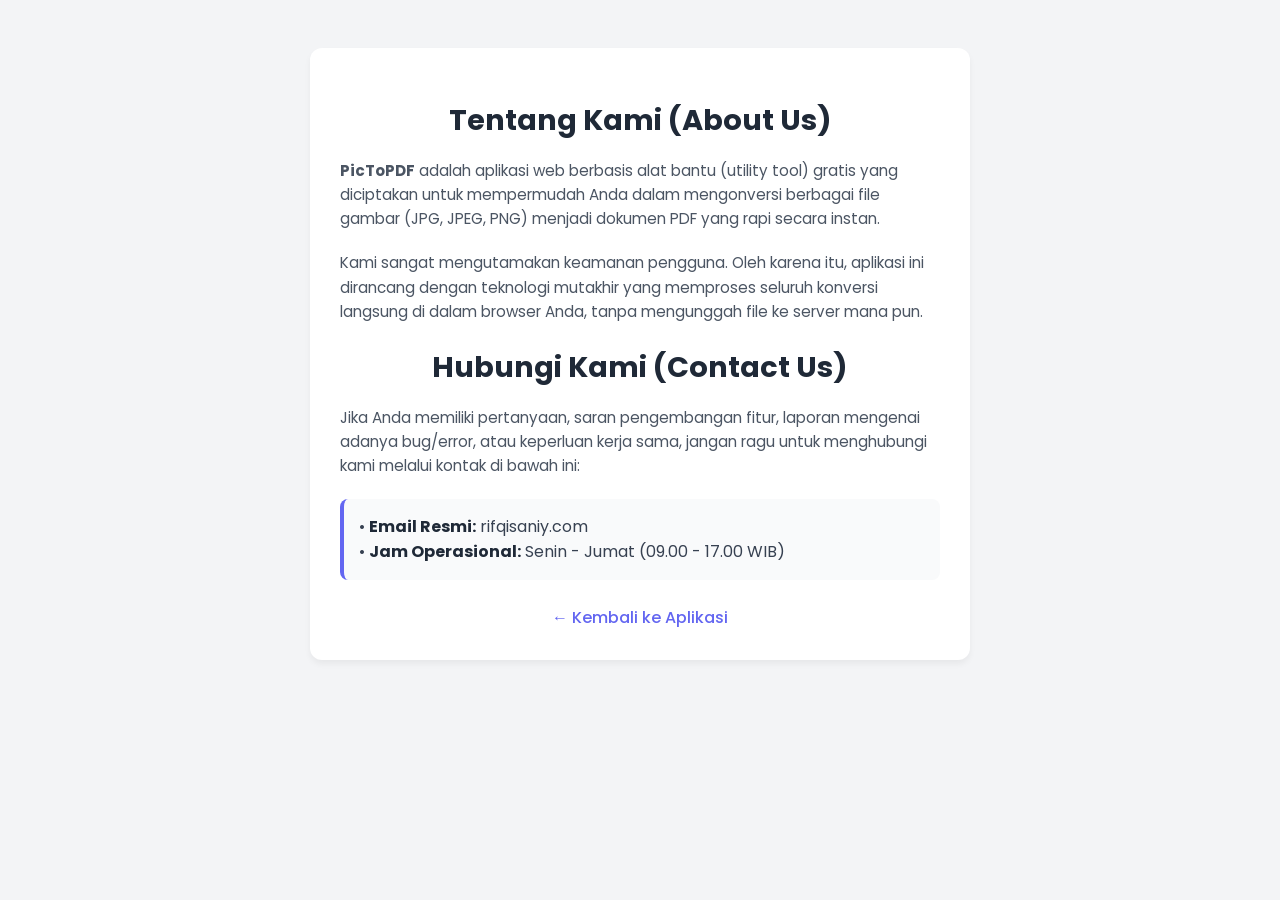
<file: about.html>
<!DOCTYPE html>
<html lang="id">
<head>
    <meta charset="UTF-8">
    <meta name="viewport" content="width=device-width, initial-scale=1.0">
    <title>About & Contact Us - PicToPDF</title>
    <link rel="icon" type="image/png" href="favico-about-us.ico">
    <link href="https://fonts.googleapis.com/css2?family=Poppins:wght@400;500;600;700&display=swap" rel="stylesheet">
    <style>
        body { font-family: 'Poppins', sans-serif; background-color: #f3f4f6; color: #374151; padding: 40px 20px; line-height: 1.6; }
        .container { background: #fff; max-width: 600px; margin: 0 auto; padding: 30px; border-radius: 12px; box-shadow: 0 4px 6px rgba(0,0,0,0.05); text-align: center; }
        h1 { font-size: 1.8rem; color: #1f2937; margin-bottom: 15px; }
        p { font-size: 0.95rem; color: #4b5563; margin-bottom: 20px; text-align: left; }
        .contact-info { background: #f9fafb; padding: 15px; border-radius: 8px; text-align: left; margin-bottom: 25px; border-left: 4px solid #6366f1; }
        .contact-info strong { color: #1f2937; }
        .back-link { display: inline-block; color: #6366f1; text-decoration: none; font-weight: 500; }
        .back-link:hover { text-decoration: underline; }
    </style>
</head>
<body>

<div class="container">
    <h1>Tentang Kami (About Us)</h1>
    <p><strong>PicToPDF</strong> adalah aplikasi web berbasis alat bantu (utility tool) gratis yang diciptakan untuk mempermudah Anda dalam mengonversi berbagai file gambar (JPG, JPEG, PNG) menjadi dokumen PDF yang rapi secara instan.</p>
    <p>Kami sangat mengutamakan keamanan pengguna. Oleh karena itu, aplikasi ini dirancang dengan teknologi mutakhir yang memproses seluruh konversi langsung di dalam browser Anda, tanpa mengunggah file ke server mana pun.</p>

    <h1>Hubungi Kami (Contact Us)</h1>
    <p>Jika Anda memiliki pertanyaan, saran pengembangan fitur, laporan mengenai adanya bug/error, atau keperluan kerja sama, jangan ragu untuk menghubungi kami melalui kontak di bawah ini:</p>
    
    <div class="contact-info">
        • <strong>Email Resmi:</strong> rifqisaniy.com<br>
        • <strong>Jam Operasional:</strong> Senin - Jumat (09.00 - 17.00 WIB)
    </div>

    <a href="index.html" class="back-link">← Kembali ke Aplikasi</a>
</div>

</body>
</html>
</file>
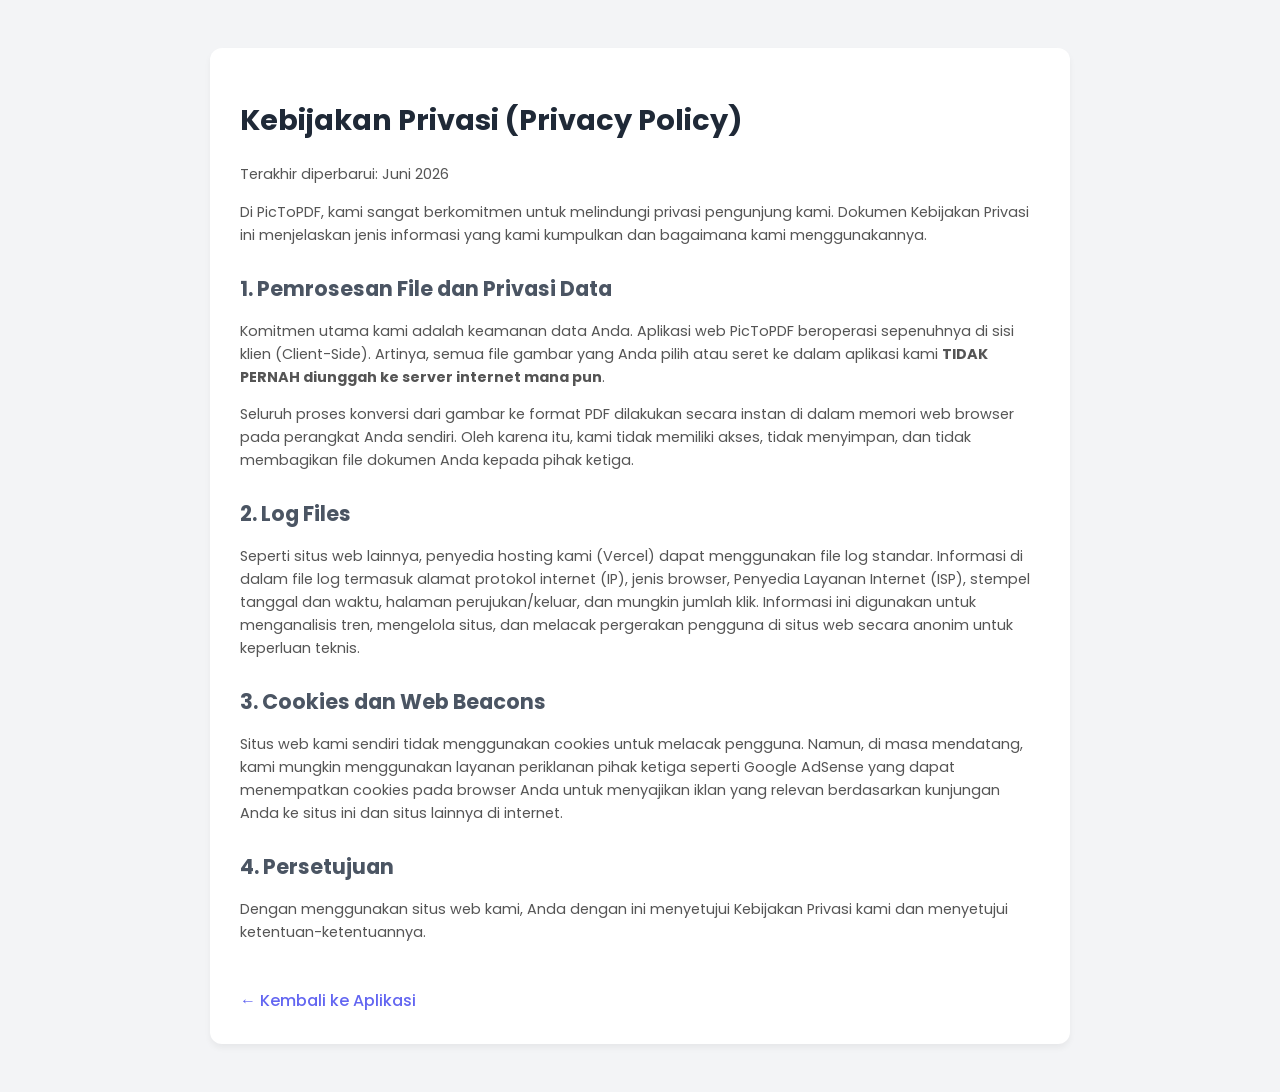
<file: privacy-policy.html>
<!DOCTYPE html>
<html lang="id">
<head>
    <meta charset="UTF-8">
    <meta name="viewport" content="width=device-width, initial-scale=1.0">
    <title>Privacy Policy - PicToPDF</title>
    <link rel="icon" type="image/png" href="favico-privacy-and-policy.ico">
    <link href="https://fonts.googleapis.com/css2?family=Poppins:wght@400;500;600;700&display=swap" rel="stylesheet">
    <style>
        body { font-family: 'Poppins', sans-serif; background-color: #f3f4f6; color: #374151; padding: 40px 20px; line-height: 1.6; }
        .container { background: #fff; max-width: 800px; margin: 0 auto; padding: 30px; border-radius: 12px; box-shadow: 0 4px 6px rgba(0,0,0,0.05); }
        h1 { font-size: 1.8rem; color: #1f2937; margin-bottom: 20px; }
        h2 { font-size: 1.3rem; color: #4b5563; margin-top: 25px; margin-bottom: 10px; }
        p, li { font-size: 0.9rem; color: #555; }
        ul { margin-left: 20px; }
        .back-link { display: inline-block; margin-top: 30px; color: #6366f1; text-decoration: none; font-weight: 500; }
        .back-link:hover { text-decoration: underline; }
    </style>
</head>
<body>

<div class="container">
    <h1>Kebijakan Privasi (Privacy Policy)</h1>
    <p>Terakhir diperbarui: Juni 2026</p>
    
    <p>Di PicToPDF, kami sangat berkomitmen untuk melindungi privasi pengunjung kami. Dokumen Kebijakan Privasi ini menjelaskan jenis informasi yang kami kumpulkan dan bagaimana kami menggunakannya.</p>

    <h2>1. Pemrosesan File dan Privasi Data</h2>
    <p>Komitmen utama kami adalah keamanan data Anda. Aplikasi web PicToPDF beroperasi sepenuhnya di sisi klien (Client-Side). Artinya, semua file gambar yang Anda pilih atau seret ke dalam aplikasi kami <strong>TIDAK PERNAH diunggah ke server internet mana pun</strong>.</p>
    <p>Seluruh proses konversi dari gambar ke format PDF dilakukan secara instan di dalam memori web browser pada perangkat Anda sendiri. Oleh karena itu, kami tidak memiliki akses, tidak menyimpan, dan tidak membagikan file dokumen Anda kepada pihak ketiga.</p>

    <h2>2. Log Files</h2>
    <p>Seperti situs web lainnya, penyedia hosting kami (Vercel) dapat menggunakan file log standar. Informasi di dalam file log termasuk alamat protokol internet (IP), jenis browser, Penyedia Layanan Internet (ISP), stempel tanggal dan waktu, halaman perujukan/keluar, dan mungkin jumlah klik. Informasi ini digunakan untuk menganalisis tren, mengelola situs, dan melacak pergerakan pengguna di situs web secara anonim untuk keperluan teknis.</p>

    <h2>3. Cookies dan Web Beacons</h2>
    <p>Situs web kami sendiri tidak menggunakan cookies untuk melacak pengguna. Namun, di masa mendatang, kami mungkin menggunakan layanan periklanan pihak ketiga seperti Google AdSense yang dapat menempatkan cookies pada browser Anda untuk menyajikan iklan yang relevan berdasarkan kunjungan Anda ke situs ini dan situs lainnya di internet.</p>

    <h2>4. Persetujuan</h2>
    <p>Dengan menggunakan situs web kami, Anda dengan ini menyetujui Kebijakan Privasi kami dan menyetujui ketentuan-ketentuannya.</p>

    <a href="index.html" class="back-link">← Kembali ke Aplikasi</a>
</div>

</body>
</html>
</file>
